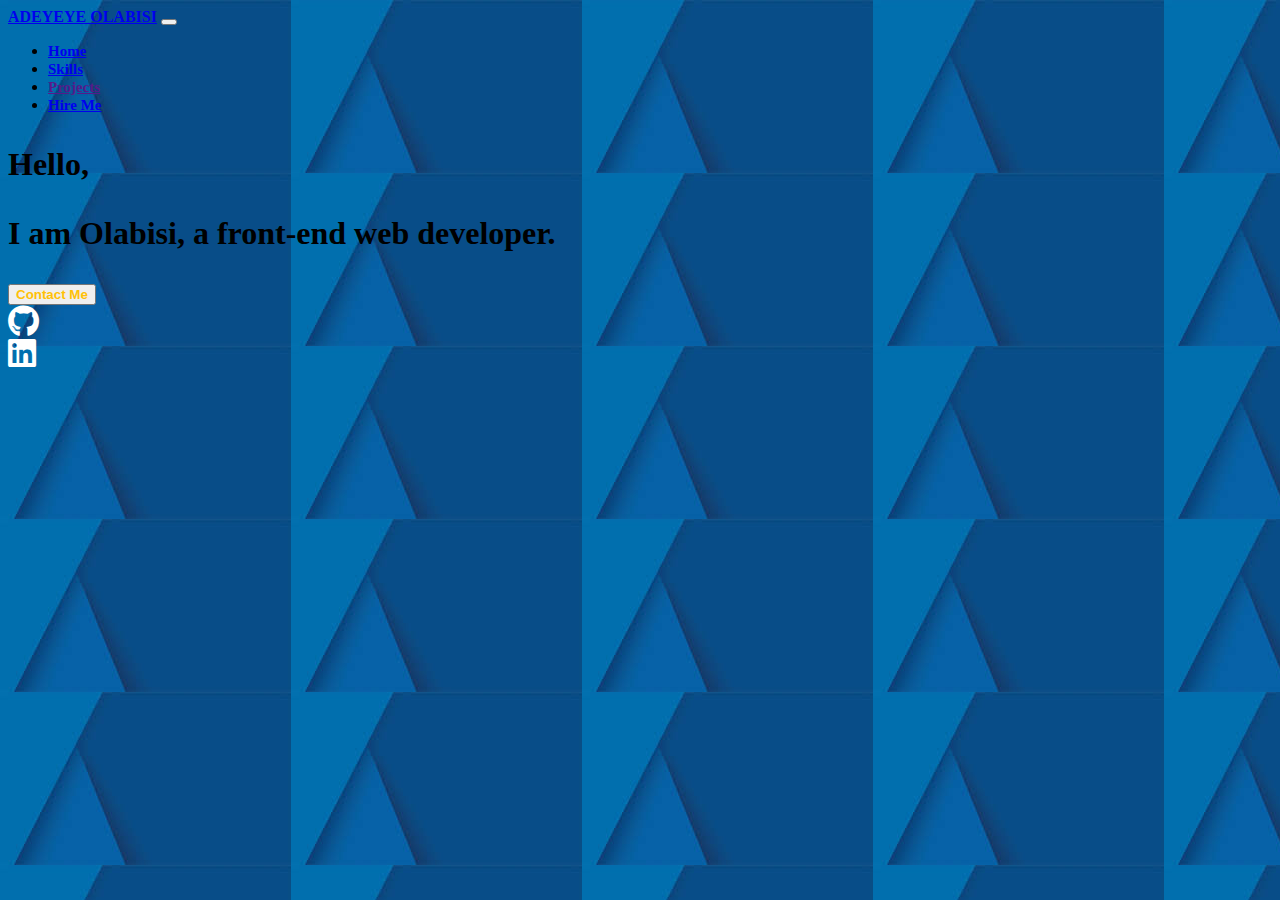
<file: index.html>
<!DOCTYPE html>
<html lang="en">
  <head>
    <meta charset="UTF-8" />
    <meta http-equiv="X-UA-Compatible" content="IE=edge" />
    <meta name="viewport" content="width=device-width, initial-scale=1.0" />
    <link
      href="https://cdn.jsdelivr.net/npm/bootstrap@5.0.2/dist/css/bootstrap.min.css"
      rel="stylesheet"
      integrity="sha384-EVSTQN3/azprG1Anm3QDgpJLIm9Nao0Yz1ztcQTwFspd3yD65VohhpuuCOmLASjC"
      crossorigin="anonymous"
    />
    <link rel="stylesheet" href="style.css" />
    <link
      href="https://cdnjs.cloudflare.com/ajax/libs/font-awesome/6.1.1/css/all.min.css"
      rel="stylesheet"
    />

    <title>My Portfolio</title>
  </head>
  <body>
    <nav class="navbar navbar-expand-lg navbar-light bg-light">
      <div class="container-fluid">
        <a class="navbar-brand text-primary" href="index.html"
          >ADEYEYE OLABISI</a
        >
        <button
          class="navbar-toggler btn-primary bg-primary border-primary"
          type="button"
          data-bs-toggle="collapse"
          data-bs-target="#navbarNav"
          aria-controls="navbarNav"
          aria-expanded="false"
          aria-label="Toggle navigation"
        >
          <span class="navbar-toggler-icon"></span>
        </button>
        <div
          class="collapse navbar-collapse justify-content-end"
          id="navbarNav"
        >
          <ul class="navbar-nav justify-content-evenly">
            <li class="nav-item">
              <a
                class="nav-link active text-primary"
                aria-current="page"
                text-warning
                href="index.html"
                >Home</a
              >
            </li>
            <li class="nav-item">
              <a
                class="nav-link text-primary"
                target="_blank"
                href="services.html"
                >Skills</a
              >
            </li>
            <li class="nav-item">
              <a target="_blank" class="nav-link text-primary" href=""
                >Projects</a
              >
            </li>
            <li class="nav-item">
              <a class="nav-link text-primary" href="#">Hire Me</a>
            </li>
          </ul>
        </div>
      </div>
    </nav>

    <div class="container container-fluid py-4 mt-5">
      <div
        class="row justify-content align-items-center justify-content-center"
      >
        <div class="col-lg-7 col-md-9 col-sm-10 barner-section">
          <p class="h1 text-warning text-italic">Hello,</p>
          <p class="text-white text-uppercase">
            I am Olabisi, a front-end web developer.
          </p>
          <div class="mt-5">
            <button
              class="btn btn-outline-warning rounded-pill bg-primary border border-5"
            >
              <a
                target="_blank"
                href="https://drive.google.com/file/d/1JjhLux629JcwZb4jfasa3NWvzC8BnccX/view?usp=sharing"
                >Contact Me</a
              >
            </button>
          </div>
        </div>
        <!-- <div class="img-div col-lg-5 col-md-5 col-sm-7">
          <img/>
        </div> -->
      </div>
      <div class="icons">
        <div class="row">
          <div
            class="col-lg-6 col-md-4 col-sm-4 ps-5 d-flex align-items-center justify-content-center h-50"
          >
            <a
              target="_blank"
              href="https://github.com/Olabisi-Samuel?tab=repositories"
              ><i class="fa-brands fa-github p-2 fa-2x" style="color: white"></i
            ></a>
            <a
              target="_blank"
              href="https://www.linkedin.com/in/adeyeye-olabisi"
              ><i class="fa-brands fa-linkedin fa-2x" style="color: white"></i
            ></a>
          </div>
        </div>
      </div>
    </div>

    <script
      src="https://cdn.jsdelivr.net/npm/@popperjs/core@2.11.5/dist/umd/popper.min.js"
      integrity="sha384-Xe+8cL9oJa6tN/veChSP7q+mnSPaj5Bcu9mPX5F5xIGE0DVittaqT5lorf0EI7Vk"
      crossorigin="anonymous"
    ></script>
    <script
      src="https://cdn.jsdelivr.net/npm/bootstrap@5.2.0/dist/js/bootstrap.min.js"
      integrity="sha384-ODmDIVzN+pFdexxHEHFBQH3/9/vQ9uori45z4JjnFsRydbmQbmL5t1tQ0culUzyK"
      crossorigin="anonymous"
    ></script>
    <!-- <script src="./bootstrap-5.2.0-dist/js/bootstrap.min.js"></script>
<script src="https://cdn.jsdelivr.net/npm/@popperjs/core@2.11.5/dist/umd/popper.min.js" integrity="sha384-Xe+8cL9oJa6tN/veChSP7q+mnSPaj5Bcu9mPX5F5xIGE0DVittaqT5lorf0EI7Vk" crossorigin="anonymous"></script> -->
  </body>
</html>

<!-- https://github.com/Olabisi-Samuel?tab=repositories -->
</file>
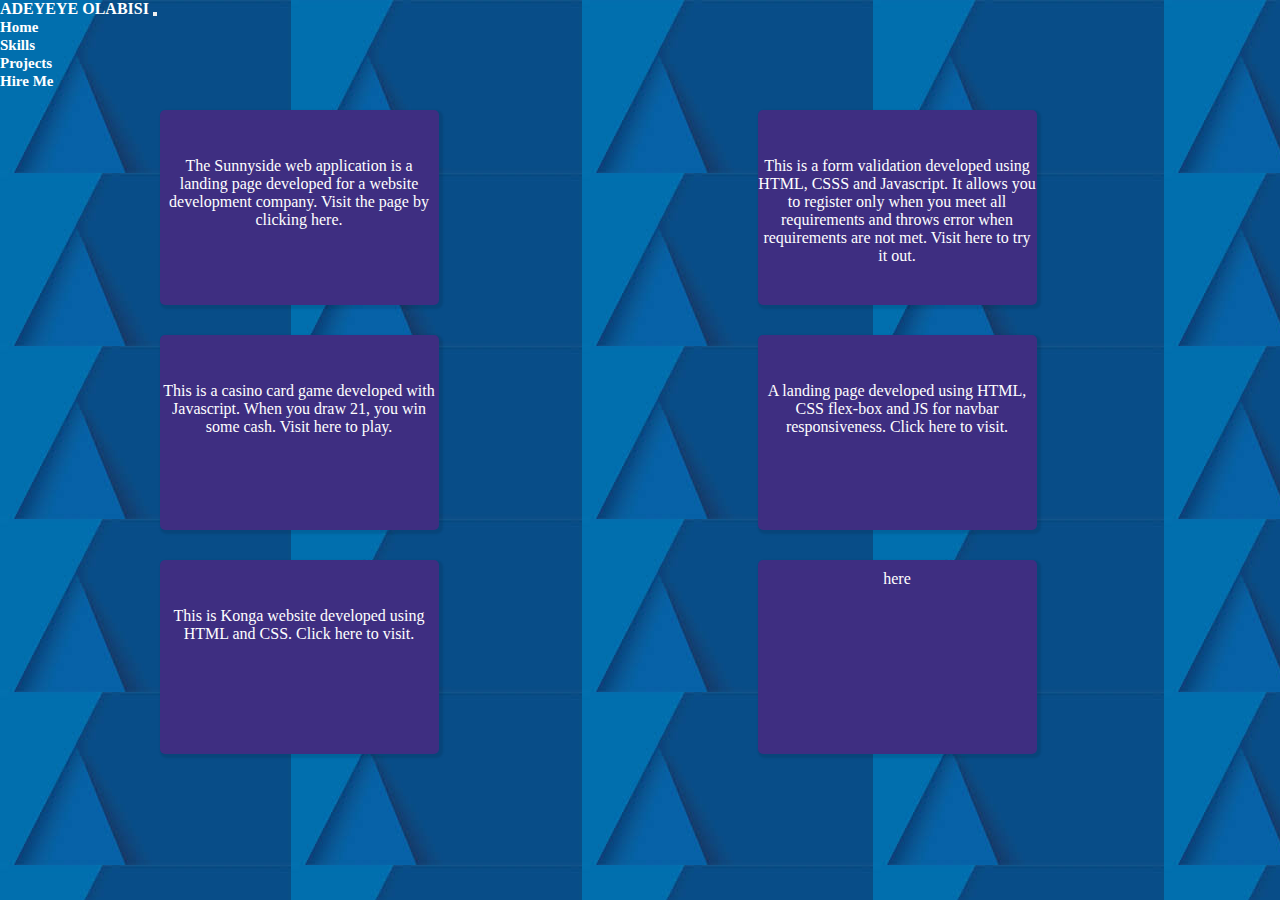
<file: projects.html>
<!DOCTYPE html>
<html lang="en">
  <head>
    <meta charset="UTF-8" />
    <meta http-equiv="X-UA-Compatible" content="IE=edge" />
    <meta name="viewport" content="width=device-width, initial-scale=1.0" />
    <link
      href="https://cdn.jsdelivr.net/npm/bootstrap@5.0.2/dist/css/bootstrap.min.css"
      rel="stylesheet"
      integrity="sha384-EVSTQN3/azprG1Anm3QDgpJLIm9Nao0Yz1ztcQTwFspd3yD65VohhpuuCOmLASjC"
      crossorigin="anonymous"
    />
    <link rel="stylesheet" href="projects.css" />
    <title>Projects</title>
  </head>
  <body>
    <nav class="navbar navbar-expand-lg navbar-light bg-light">
      <div class="container-fluid">
        <a class="navbar-brand text-primary" href="index.html"
          >ADEYEYE OLABISI</a
        >
        <button
          class="navbar-toggler btn-primary bg-primary border-primary"
          type="button"
          data-bs-toggle="collapse"
          data-bs-target="#navbarNav"
          aria-controls="navbarNav"
          aria-expanded="false"
          aria-label="Toggle navigation"
        >
          <span class="navbar-toggler-icon"></span>
        </button>
        <div
          class="collapse navbar-collapse justify-content-end"
          id="navbarNav"
        >
          <ul class="navbar-nav justify-content-evenly">
            <li class="nav-item">
              <a
                class="nav-link active text-primary"
                aria-current="page"
                text-warning
                href="index.html"
                >Home</a
              >
            </li>
            <li class="nav-item">
              <a
                class="nav-link text-primary"
                target="_blank"
                href="services.html"
                >Skills</a
              >
            </li>
            <li class="nav-item">
              <a
                target="_blank"
                class="nav-link text-primary"
                href="projects.html"
                >Projects</a
              >
            </li>
            <li class="nav-item">
              <a class="nav-link text-primary" href="#">Hire Me</a>
            </li>
          </ul>
        </div>
      </div>
    </nav>

    <div class="container">
      <div class="project-container">
        <div class="box-1">
          <p class="product-desc1">
            The Sunnyside web application is a landing page developed for a
            website development company. Visit the page by clicking
            <a href="https://olabisi-samuel.github.io/sunnyside/">here.</a>
          </p>
        </div>
        <div class="box-2">
          <p class="product-desc2">
            This is a form validation developed using HTML, CSSS and Javascript.
            It allows you to register only when you meet all requirements and
            throws error when requirements are not met. Visit
            <a href="https://olabisi-samuel.github.io/login-signup/">here</a> to
            try it out.
          </p>
        </div>
        <div class="box-3">
          <p class="product-sec3">
            This is a casino card game developed with Javascript. When you draw
            21, you win some cash. Visit
            <a href="https://olabisi-samuel.github.io/casino-game/">here</a> to
            play.
          </p>
        </div>
        <div class="box-4">
          <p class="product-desc4">
            A landing page developed using HTML, CSS flex-box and JS for navbar
            responsiveness. Click
            <a href="https://olabisi-samuel.github.io/landing-page/">here</a> to
            visit.
          </p>
        </div>
        <div class="box-5">
          <p class="product-desc5">
            This is Konga website developed using HTML and CSS. Click
            <a href="https://olabisi-samuel.github.io/konga/">here</a> to visit.
          </p>
        </div>
        <div class="box-6"><a href="">here</a></div>
      </div>
    </div>

    <script
      src="https://cdn.jsdelivr.net/npm/@popperjs/core@2.11.5/dist/umd/popper.min.js"
      integrity="sha384-Xe+8cL9oJa6tN/veChSP7q+mnSPaj5Bcu9mPX5F5xIGE0DVittaqT5lorf0EI7Vk"
      crossorigin="anonymous"
    ></script>
    <script
      src="https://cdn.jsdelivr.net/npm/bootstrap@5.2.0/dist/js/bootstrap.min.js"
      integrity="sha384-ODmDIVzN+pFdexxHEHFBQH3/9/vQ9uori45z4JjnFsRydbmQbmL5t1tQ0culUzyK"
      crossorigin="anonymous"
    ></script>
  </body>
</html>
</file>
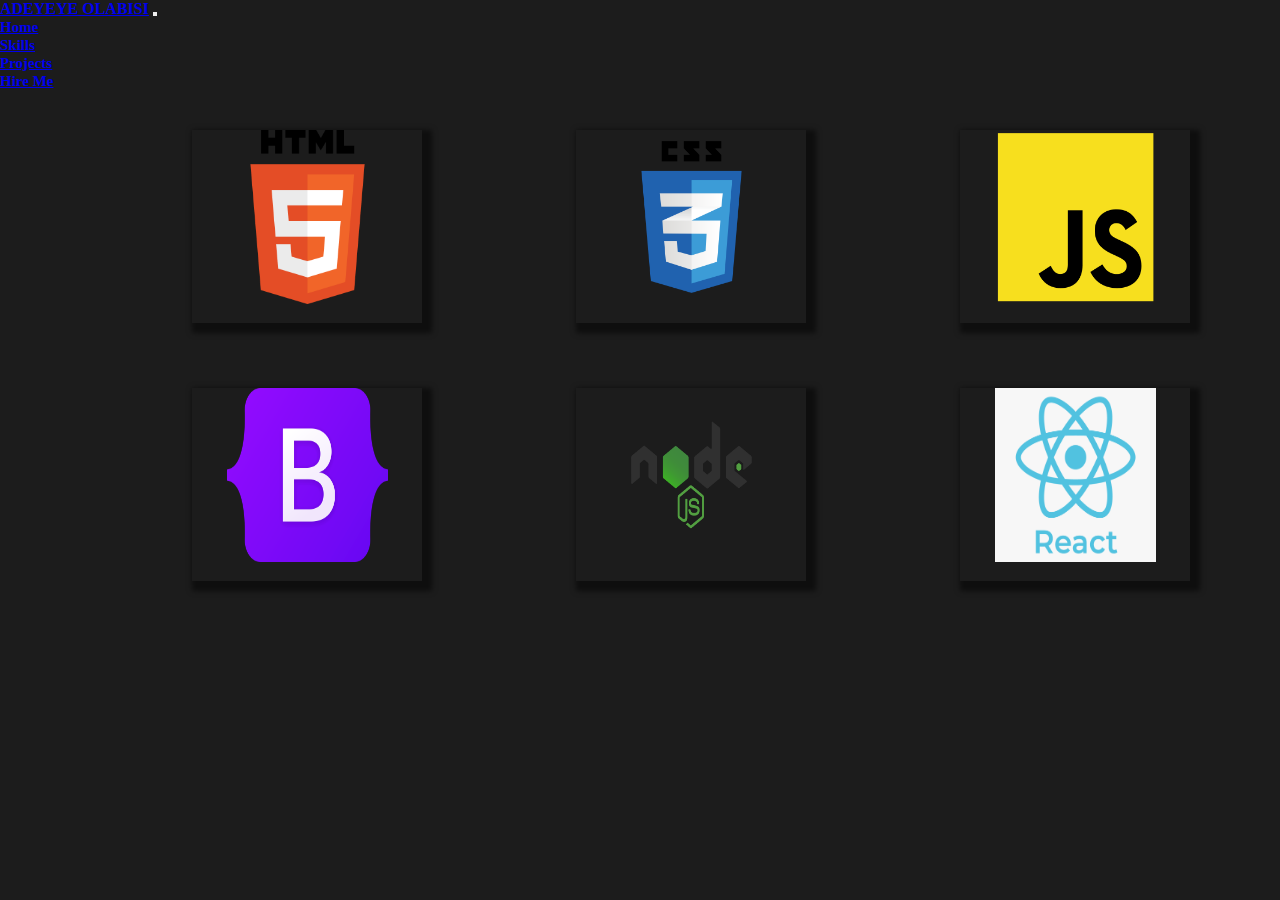
<file: services.html>
<!DOCTYPE html>
<html lang="en">
  <head>
    <meta charset="UTF-8" />
    <meta http-equiv="X-UA-Compatible" content="IE=edge" />
    <meta name="viewport" content="width=device-width, initial-scale=1.0" />
    <link
      href="https://cdn.jsdelivr.net/npm/bootstrap@5.0.2/dist/css/bootstrap.min.css"
      rel="stylesheet"
      integrity="sha384-EVSTQN3/azprG1Anm3QDgpJLIm9Nao0Yz1ztcQTwFspd3yD65VohhpuuCOmLASjC"
      crossorigin="anonymous"
    />
    <link rel="stylesheet" href="services.css" />
    <title>Services</title>
  </head>

  <body>
    <nav class="navbar navbar-expand-lg navbar-light">
      <div class="container-fluid">
        <a class="navbar-brand text-primary" href="index.html"
          >ADEYEYE OLABISI</a
        >
        <button
          class="navbar-toggler btn-secondary bg-secondary border-primary"
          type="button"
          data-bs-toggle="collapse"
          data-bs-target="#navbarNav"
          aria-controls="navbarNav"
          aria-expanded="false"
          aria-label="Toggle navigation"
        >
          <span class="navbar-toggler-icon"></span>
        </button>
        <div
          class="collapse navbar-collapse justify-content-end"
          id="navbarNav"
        >
          <ul class="navbar-nav justify-content-evenly">
            <li class="nav-item">
              <a
                class="nav-link active text-primary"
                aria-current="page"
                text-warning
                href="index.html"
                >Home</a
              >
            </li>
            <li class="nav-item">
              <a
                class="nav-link text-primary"
                target="_blank"
                href="services.html"
                >Skills</a
              >
            </li>
            <li class="nav-item">
              <a
                target="_blank"
                class="nav-link text-primary"
                href="projects.html"
                >Projects</a
              >
            </li>
            <li class="nav-item">
              <a class="nav-link text-primary" href="#">Hire Me</a>
            </li>
          </ul>
        </div>
      </div>
    </nav>

    <div class="container">
      <div class="services-container">
        <div class="box-1">
          <img src="HTML5_Logo_512.png" alt="" />
        </div>
        <div class="box-2">
          <img
            src="html5-logo-css-logo-png-transparent-svg-vector-bie-supply-9.png"
            alt=""
          />
        </div>
        <div class="box-3">
          <img
            src="javascript-vector-logo-yellow-png-transparent-javascript-vector-12.png"
            alt=""
          />
        </div>
        <div class="box-4">
          <img src="Bootstrap_logo.svg.png" alt="" />
        </div>
        <div class="box-5">
          <img src="nodejs-1-logo.png" alt="" />
        </div>
        <div class="box-6">
          <img
            src="664-6644509_icon-react-js-logo-hd-png-download.png"
            alt=""
          />
        </div>
      </div>
    </div>

    <script
      src="https://cdn.jsdelivr.net/npm/@popperjs/core@2.11.5/dist/umd/popper.min.js"
      integrity="sha384-Xe+8cL9oJa6tN/veChSP7q+mnSPaj5Bcu9mPX5F5xIGE0DVittaqT5lorf0EI7Vk"
      crossorigin="anonymous"
    ></script>
    <script
      src="https://cdn.jsdelivr.net/npm/bootstrap@5.2.0/dist/js/bootstrap.min.js"
      integrity="sha384-ODmDIVzN+pFdexxHEHFBQH3/9/vQ9uori45z4JjnFsRydbmQbmL5t1tQ0culUzyK"
      crossorigin="anonymous"
    ></script>
  </body>
</html>
</file>
<file: style.css>
.navbar-nav {
  width: 40%;
}

body {
  background-image: url(images.jfif);
}

.barner-section p {
  font-size: 2em;
  font-weight: 700;
}

li a {
  font-weight: bold;
  font-size: 15px;
}

.navbar-brand {
  font-weight: bold;
}

button a {
  text-decoration: none;
  font-weight: bold;
  color: #ffc107;
}

.fa-brands.fa-github {
  width: 200%;
}
</file>
<file: projects.css>
* {
  padding: 0;
  margin: 0;
}

body {
  background-image: url(images.jfif);
}

.navbar-nav {
  width: 40%;
}

li a {
  font-weight: bold;
  font-size: 15px;
}

a {
  text-decoration: none;
  color: white;
}

p {
  color: white;
  text-align: center;
  position: relative;
  top: 20%;

}

.navbar-brand {
  font-weight: bold;
}

.container {
  margin: auto;
}

div.project-container {
  display: grid;
  grid-template-columns: 45% 45%;
  grid-template-rows: 60% 60% 60%;
  text-align: center;
  gap: 40px;
  padding: 20px;
}

.box-1,
.box-2,
.box-3,
.box-4,
.box-5, .box-6 {
  border: 5px;
  background-color: rgb(62, 46, 129);
  border-radius: 5px;
  height: 100%;
  width: 50%;
  margin: auto;
  padding-top: 10px;
  box-shadow: 2px 2px 2px 2px rgba(0, 0, 0, 0.1);
                2px 2px 2px 2px rgba(255, 255, 255, 0.1);
            }

@media only screen and (max-width: 860px) {
  div.project-container {
  display: grid;
  grid-template-columns: 99%;
  grid-template-rows: 30% 30% 30% 30% 30% 30%;
  text-align: center;
  gap: 40px;
  padding: 20px;
}
}
</file>
<file: services.css>
* {
  margin: 0;
  padding: 0;
}

body {
  background-color: #111111f3;
}

/* nav {
  background-color: #1c1c1c;
} */

.navbar-nav {
  width: 40%;
}

li a {
  font-weight: bold;
  font-size: 15px;
}

.navbar-brand {
  font-weight: bold;
}

.services-container {
  margin: 20px 25% auto 15%;
  display: grid;
  grid-template-columns: 30% 30% 30%;
  grid-template-rows: 60% 60%;
  gap: 20%;
  text-align: center;
  padding-top: 20px;
}

.box-1,
.box-2,
.box-3,
.box-4,
.box-5,
.box-6 {
  margin: auto;
  height: 100%;
  width: 100%;
  box-shadow: 5px 5px 5px 5px rgba(0, 0, 0, 0.5);
                5px 5px 5px 5px rgba(255, 255, 255, 0.5);
}

img {
  width: 70%;
  height: 90%;
}

@media only screen and (max-width: 860px) {
  .services-container {
  margin: 20px 25% auto 15%;
  display: grid;
  grid-template-columns: 48% 48%;
  grid-template-rows: 65% 65% 65%;
  gap: 20%;
  text-align: center;
  padding-top: 20px;
}
}
</file>
